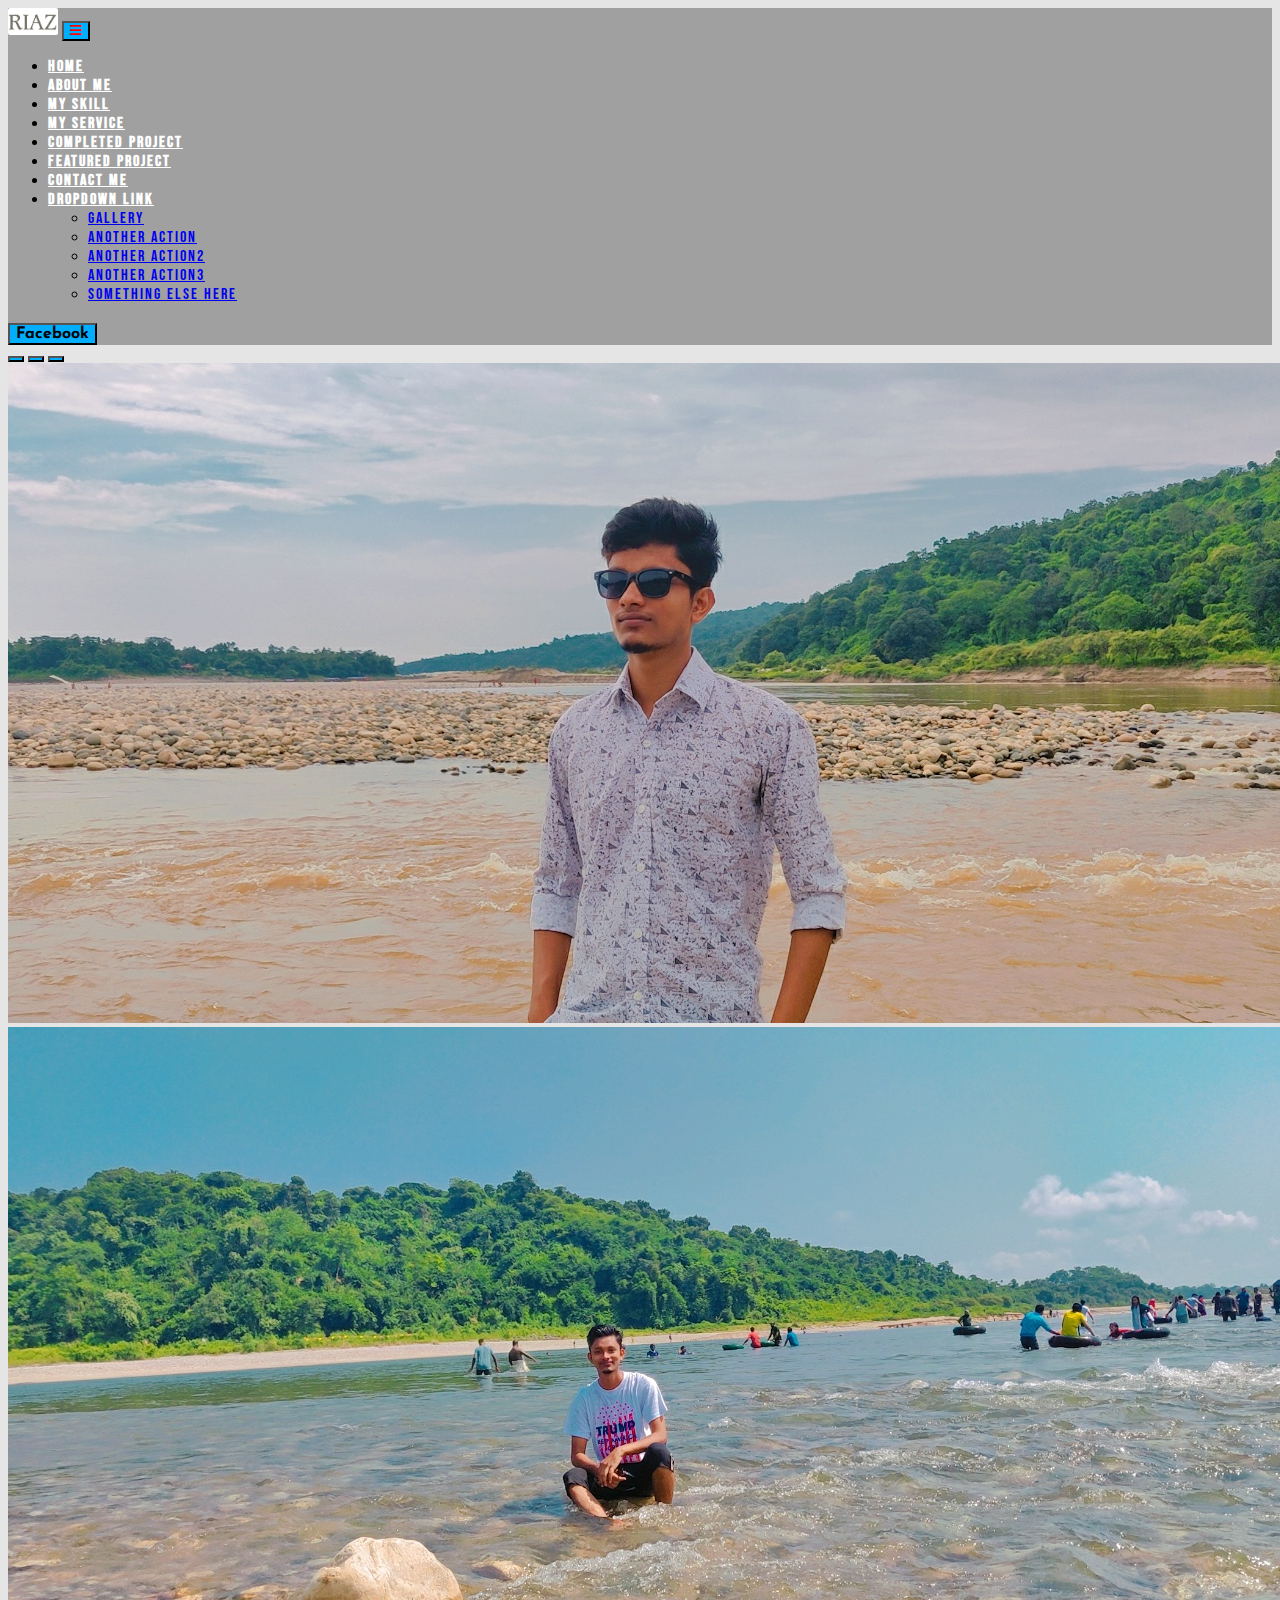
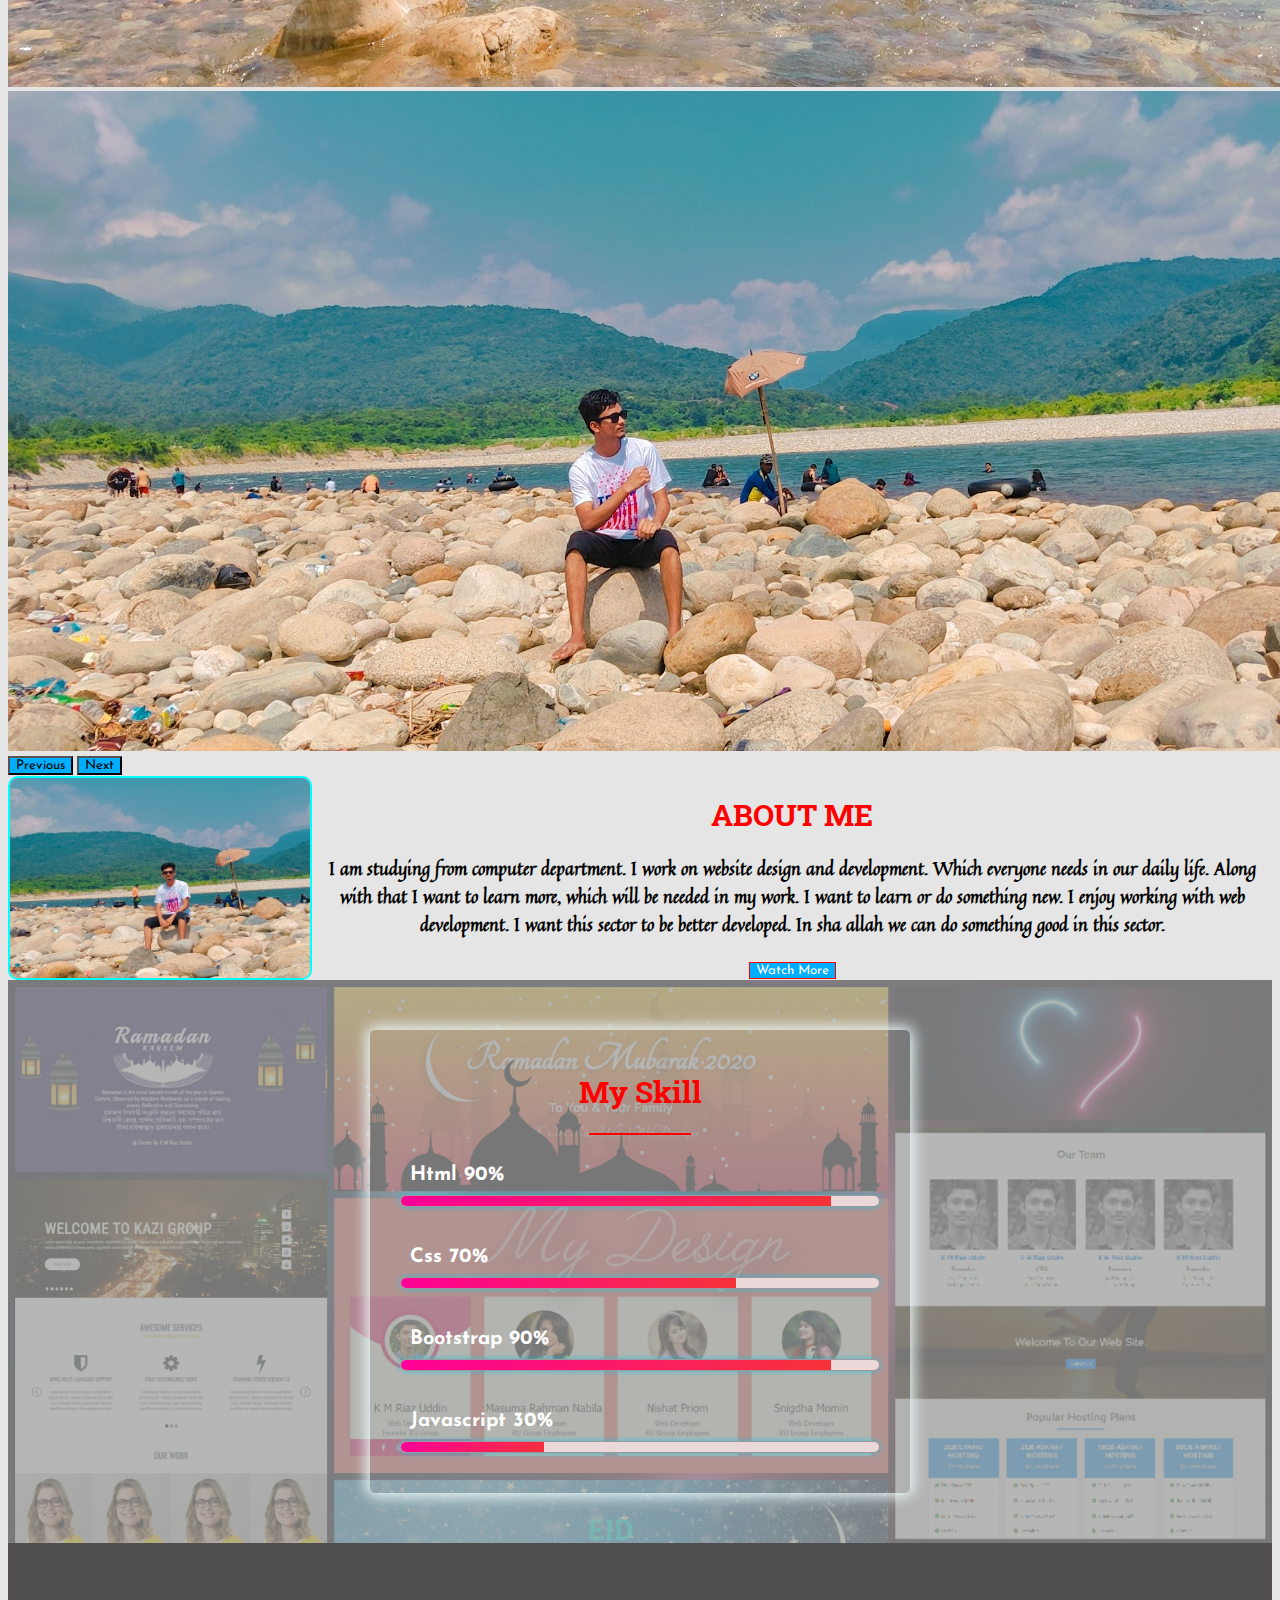
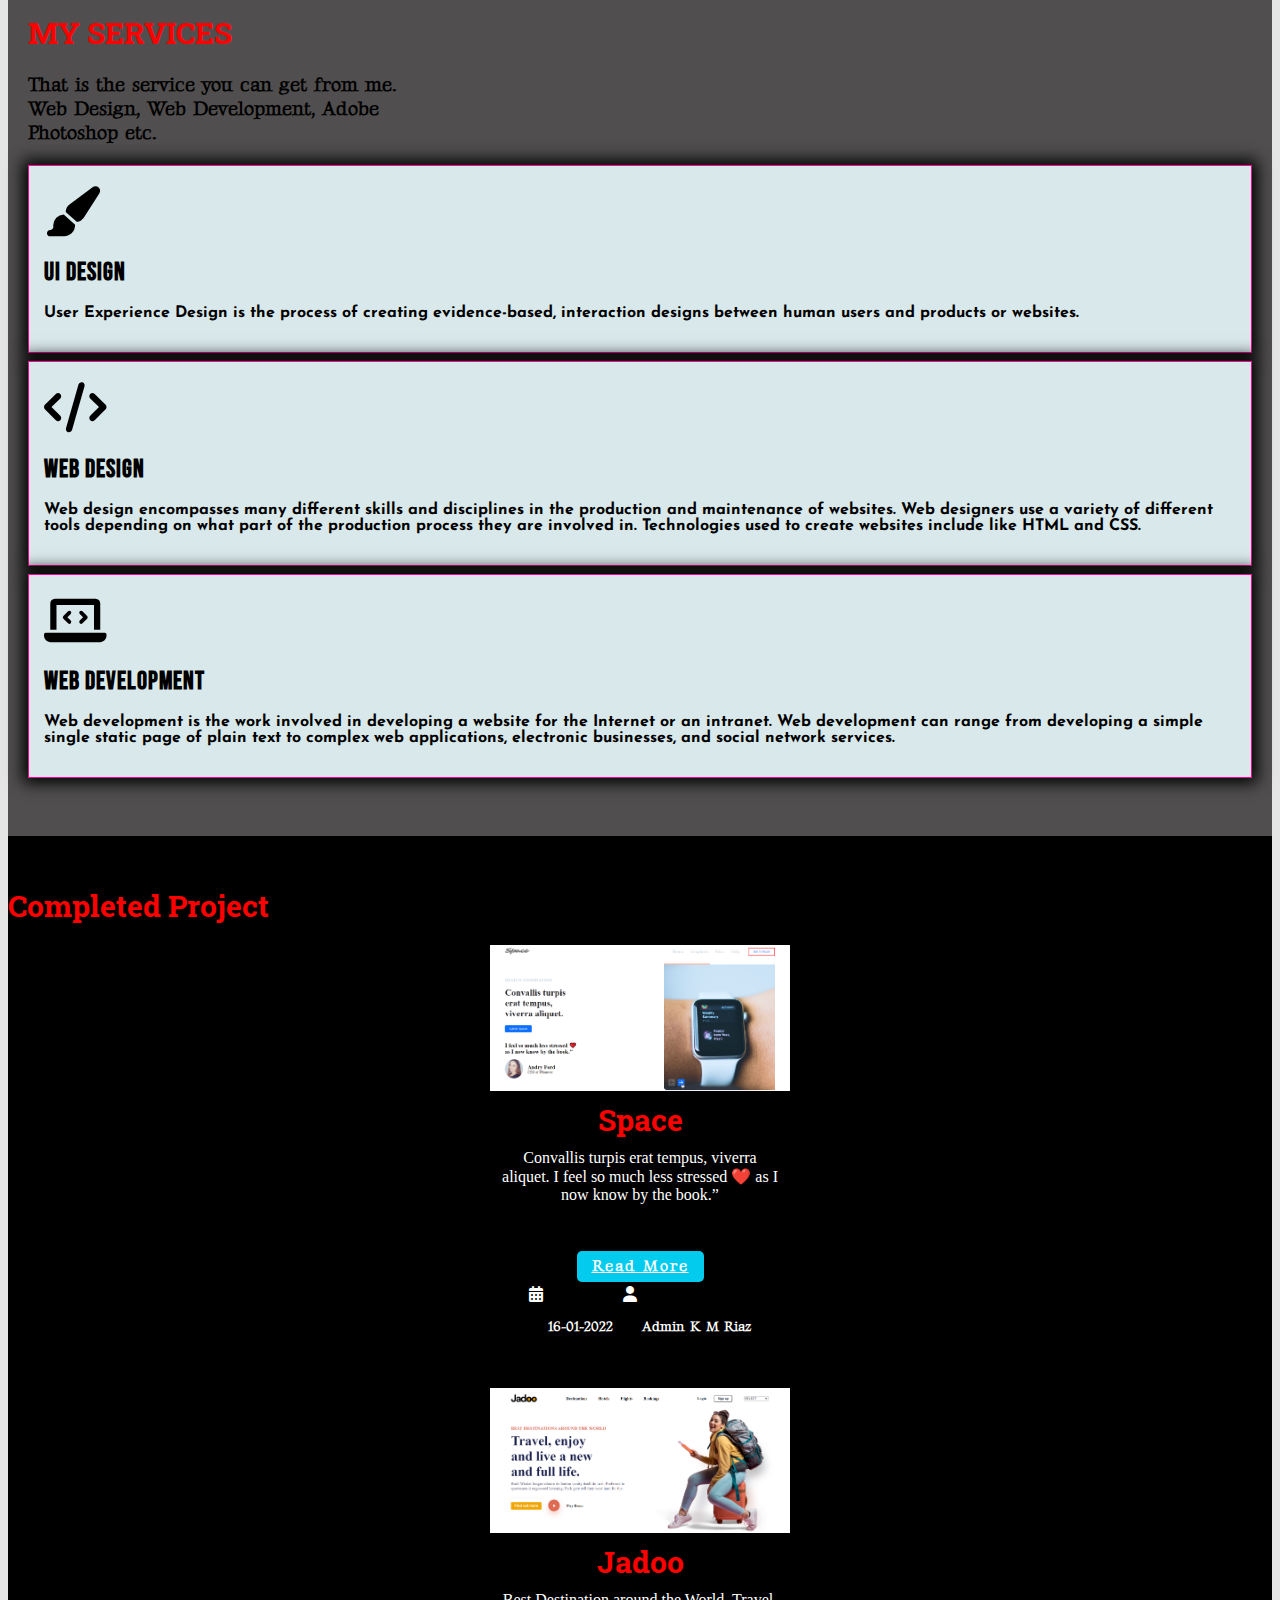
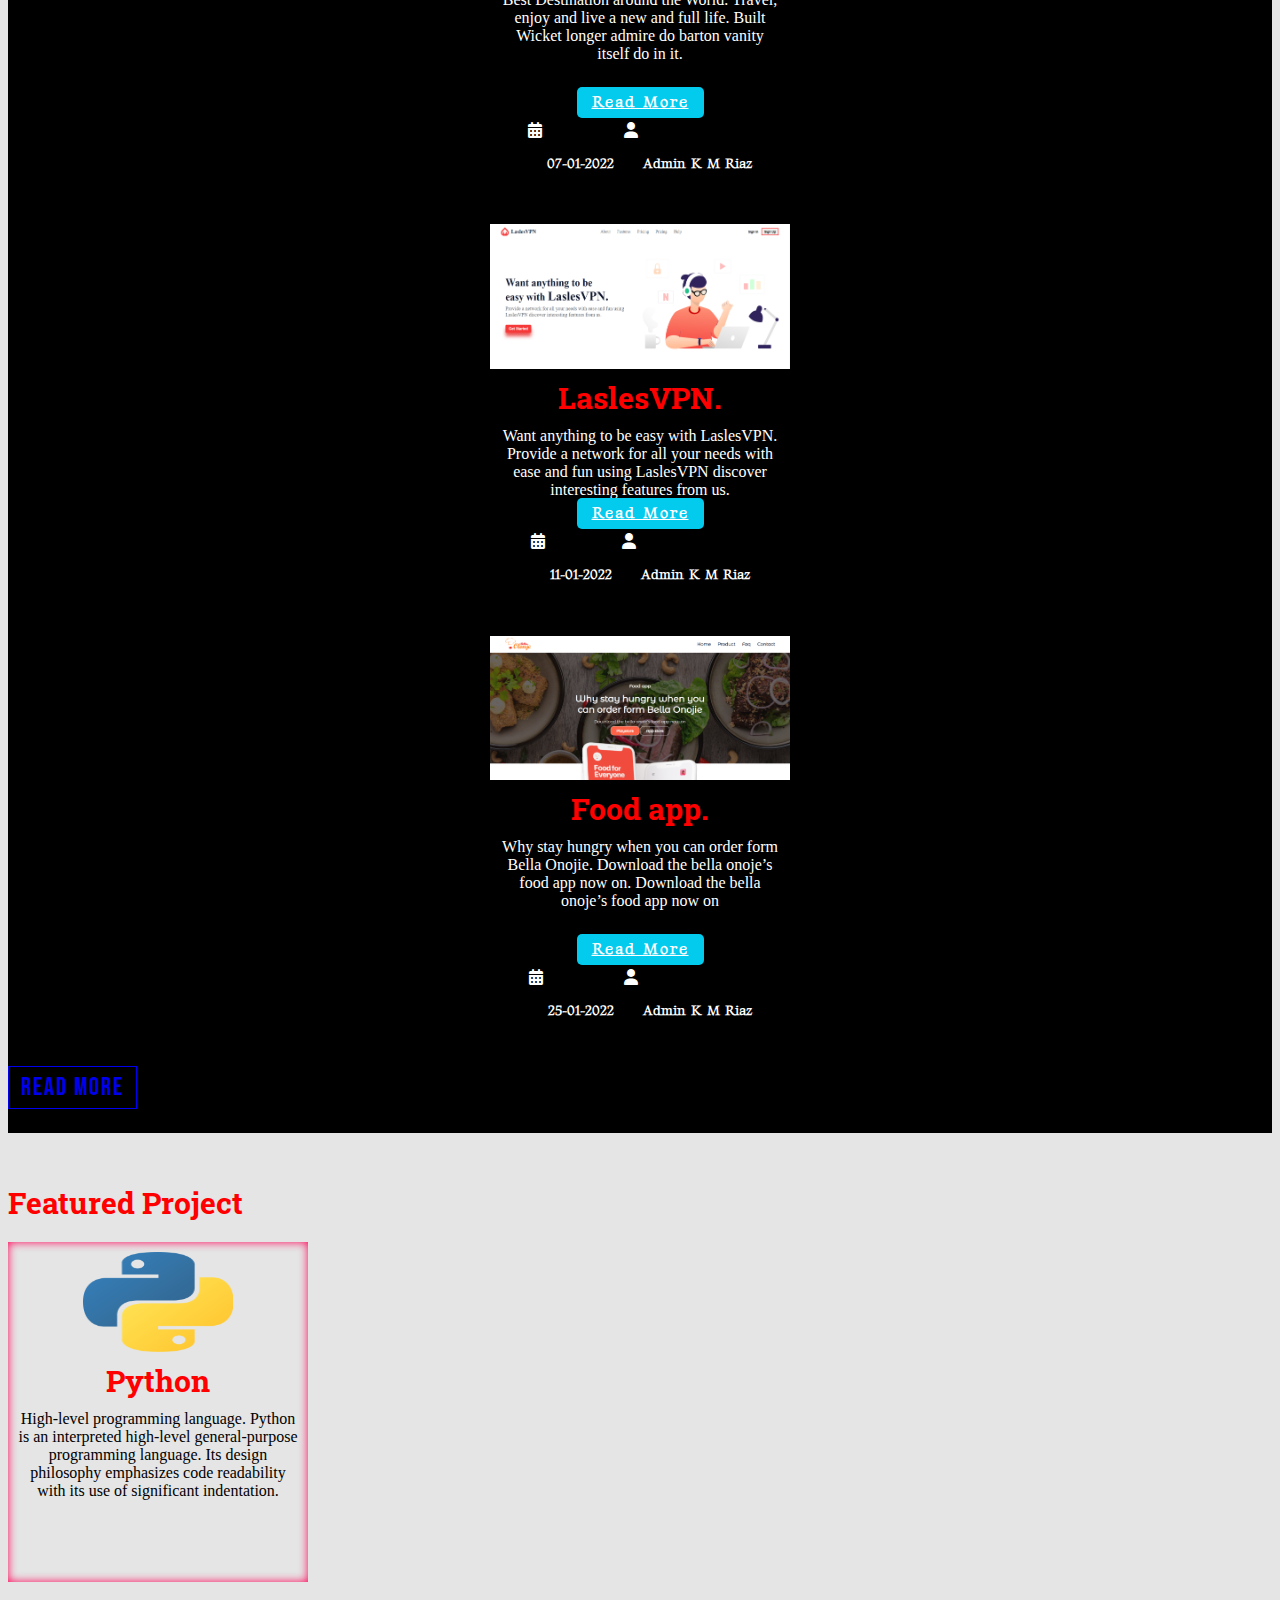
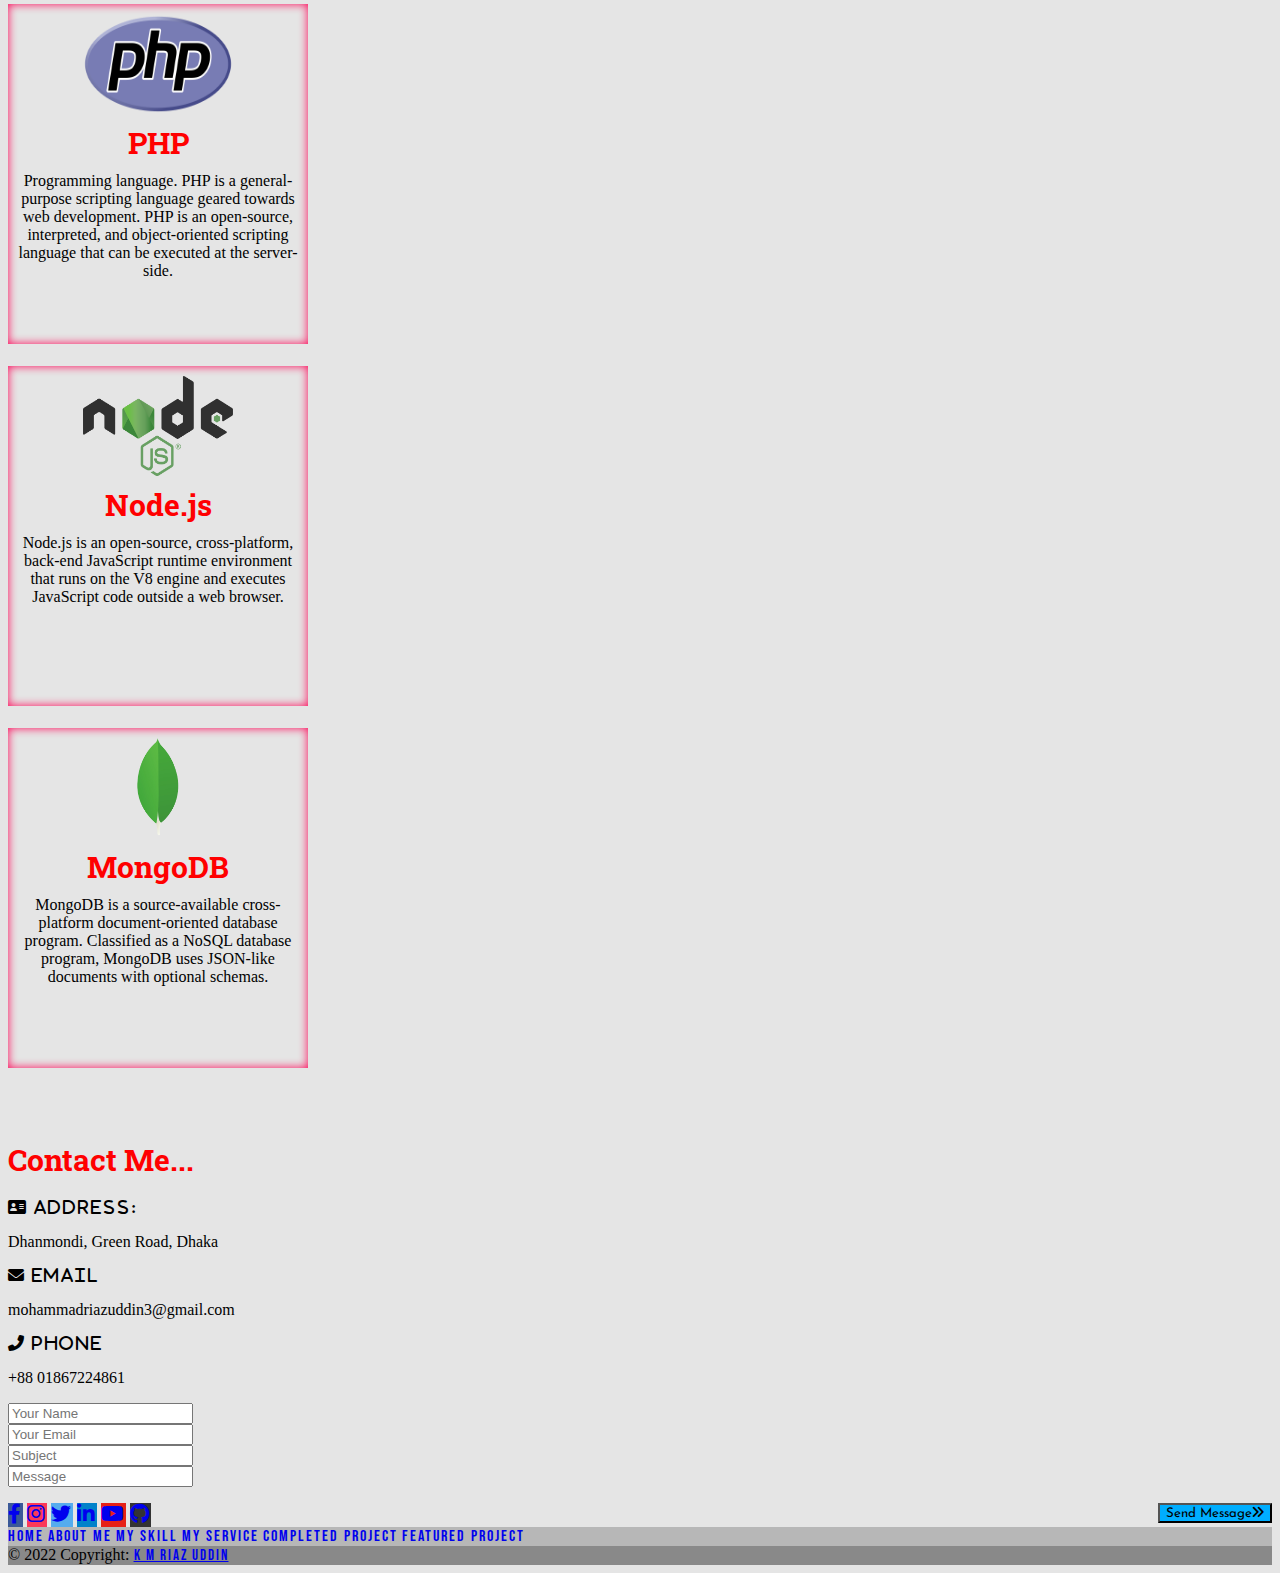
<file: Bootstrap Test/index.html>
<!DOCTYPE html>
<html lang="en">
<head>
    <meta charset="UTF-8">
    <meta http-equiv="X-UA-Compatible" content="IE=edge">
    <meta name="viewport" content="width=device-width, initial-scale=1.0">
    <link rel="shortcut icon" type="img/png" href="./image/R1.png">
    <!-- Bootstrap CSS -->
    <link href="https://cdn.jsdelivr.net/npm/bootstrap@5.1.3/dist/css/bootstrap.min.css" rel="stylesheet" integrity="sha384-1BmE4kWBq78iYhFldvKuhfTAU6auU8tT94WrHftjDbrCEXSU1oBoqyl2QvZ6jIW3" crossorigin="anonymous">
    <!-- Font-Awesome -->
    <link rel="stylesheet" href="https://cdnjs.cloudflare.com/ajax/libs/font-awesome/6.0.0/css/all.min.css">
    <!-- Google-Font -->
    <link rel="preconnect" href="https://fonts.googleapis.com">
    <link rel="preconnect" href="https://fonts.gstatic.com" crossorigin>
    <link href="https://fonts.googleapis.com/css2?family=Bebas+Neue&family=Gideon+Roman&family=Josefin+Sans&family=Quintessential&family=Roboto+Slab:wght@300&display=swap" rel="stylesheet">
    <!-- My CSS -->
    <link rel="stylesheet" href="style.css">
    <title>K M Riaz Uddin</title>
</head>
<body>
  <section class="">
    <nav class="sticky-top navbar navbar-expand-lg navbar-white bg-black">
      <div class="container-fluid">
        <a href="#"><img style="background-color: white; border-radius: 2px;" src="./image/Riaz.png" alt="logo"></a>
        <button class="navbar-toggler" type="button" data-bs-toggle="collapse" data-bs-target="#navbarNavDropdown" aria-controls="navbarNavDropdown" aria-expanded="false" aria-label="Toggle navigation">
          <span><i class="fa-solid fa-bars nav-ico"></i></span>
        </button>
        <div class="collapse navbar-collapse font-size" id="navbarNavDropdown">
          <ul class="navbar-nav m-lg-auto">
            <li class="nav-item">
              <a class="nav-link active" aria-current="page" href="#">Home</a>
            </li>
            <li class="nav-item">
              <a class="nav-link" href="#about-me">About Me</a>
            </li>
            <li class="nav-item">
              <a class="nav-link" href="#section-3">My Skill</a>
            </li>
            <li class="nav-item">
              <a class="nav-link" href="#my-services">My Service</a>
            </li>
            <li class="nav-item">
              <a class="nav-link" href="#Completed-Project">Completed Project</a>
            </li>
            <li class="nav-item">
              <a class="nav-link" href="#featured-project">Featured Project</a>
            </li>
            <li class="nav-item">
              <a class="nav-link" href="#Contact-Me">Contact Me</a>
            </li>
            <li class="nav-item dropdown">
              <a class="nav-link dropdown-toggle" href="#" id="navbarDropdownMenuLink" role="button" data-bs-toggle="dropdown" aria-expanded="false">Dropdown link</a>
              <ul class="dropdown-menu" aria-labelledby="navbarDropdownMenuLink">
                <li><a class="dropdown-item" href="./video_gallery/index.html">Gallery</a></li>
                <li><a class="dropdown-item" href="#">Another action</a></li>
                <li><a class="dropdown-item" href="#">Another action2</a></li>
                <li><a class="dropdown-item" href="#">Another action3</a></li>
                <li><a class="dropdown-item" href="#">Something else here</a></li>
              </ul>
            </li>
          </ul>
          <div>
            <a href="https://www.facebook.com/kazimohammadriazuddin"><button style="font-size: 16px; font-weight: bold;" class="btn bg-white">Facebook</button></a>
          </div>
        </div>
      </div>
    </nav>
    <section>
      <div id="carouselExampleIndicators" class="carousel slide" data-bs-ride="carousel">
        <div class="carousel-indicators">
          <button type="button" data-bs-target="#carouselExampleIndicators" data-bs-slide-to="0" class="active" aria-current="true" aria-label="Slide 1"></button>
          <button type="button" data-bs-target="#carouselExampleIndicators" data-bs-slide-to="1" aria-label="Slide 2"></button>
          <button type="button" data-bs-target="#carouselExampleIndicators" data-bs-slide-to="2" aria-label="Slide 3"></button>
        </div>
        <div class="carousel-inner">
          <div class="carousel-item active">
            <img src="./image/img-2.jpg" class="d-block w-100" alt="...">
          </div>
          <div class="carousel-item">
            <img src="./image/img-3.jpg" class="d-block w-100" alt="...">
          </div>
          <div class="carousel-item">
            <img src="./image/img-4.jpg" class="d-block w-100" alt="...">
          </div>
        </div>
        <button class="carousel-control-prev" type="button" data-bs-target="#carouselExampleIndicators" data-bs-slide="prev">
          <span class="carousel-control-prev-icon" aria-hidden="true"></span>
          <span class="visually-hidden">Previous</span>
        </button>
        <button class="carousel-control-next" type="button" data-bs-target="#carouselExampleIndicators" data-bs-slide="next">
          <span class="carousel-control-next-icon" aria-hidden="true"></span>
          <span class="visually-hidden">Next</span>
        </button>
      </div>
    </section>
    <!-- ..........ABOUT ME.......... -->
    <section>
      <div id="about-me" class="container row d-flex justify-content-center p-3 about-me">
        <div class="col-md-6 col-sm-12 about-img">
          <img class="" src="./image/img-5.jpg" alt="">
        </div>
        <div class="col-md-6 col-sm-12 text-center about-text">
          <h1 class="mt-2">ABOUT ME</h1>
          <p>I am studying from computer department. I work on website design and development. Which everyone needs in our daily life. Along with that I want to learn more, which will be needed in my work. I want to learn or do something new. I enjoy working with web development. I want this sector to be better developed. In sha allah we can do something good in this sector.</p>
          <a href="./about_me/about_me.html"><button class="btn first-btn">Watch More</button></a>
        </div>
      </div>
    </section>
    <!-- ..........My Skill.......... -->
    <section id="section-3" class="row section-3">
      <div class="col-md-12 col-sm-4 Skill">
        <h1>My Skill</h1><hr>
        <li><h3>Html 90%</h3>
          <span class="bar"><span class="html"></span></span>
        </li>
        <li><h3>Css 70%</h3>
          <span class="bar"><span class="css"></span></span>
        </li>
        <li><h3>Bootstrap 90%</h3>
          <span class="bar"><span class="bootstrap"></span></span>
        </li>
        <li><h3>Javascript 30%</h3>
          <span class="bar"><span class="javascript"></span></span>
         </li>
      </div>
    </section>
    <!-- ..........MY SERVICES.......... -->
    <section id="my-services" class=" text-center">
      <div class="row text-center my-services-titel">
        <h1>MY SERVICES</h1>
        <p class="text-center m-auto mb-3" style="width: 400px; font-size: 20px;">That is the service you can get from me. Web Design, Web Development, Adobe Photoshop etc.</p>
      </div>
      <div class="row d-flex justify-content-evenly m-auto">
        <div class="col-lg-3 my-services-text">
          <i class="fas fa-paint-brush"></i>
          <h1>UI Design</h1>
          <p>User Experience Design is the process of creating evidence-based, interaction designs between human users and products or websites.</p>
        </div>
        <div class="col-lg-3 my-services-text">
          <i class="fas fa-code"></i>
          <h1>Web Design</h1>
          <p>Web design encompasses many different skills and disciplines in the production and maintenance of websites. Web designers use a variety of different tools depending on what part of the production process they are involved in. Technologies used to create websites include like HTML and CSS.</p>
        </div>
        <div class="col-lg-3 my-services-text">
          <i class="fas fa-laptop-code"></i>
          <h1>Web Development</h1>
          <p>Web development is the work involved in developing a website for the Internet or an intranet. Web development can range from developing a simple single static page of plain text to complex web applications, electronic businesses, and social network services.</p>
        </div>
      </div>
    </section>
    <!-- ..........Completed Project.......... -->
    <section id="Completed-Project" style="padding: 30px 0px; background-color: black;">
      <div class="row text-center">
        <h1>Completed Project</h1>
      </div>
      <div class="row"">
        <div class="col-lg-3 col-md-6 project-style">
          <img style="width: 300px;" src="./image/space.PNG" alt="">
          <h1>Space</h1>
          <p style="width: 280px; margin-bottom: 48px;" class="">Convallis turpis erat tempus, viverra aliquet. I feel so much less stressed ❤️ as I now know by the book.” </p>
          <a href="https://space-responsive.netlify.app/">Read More</a>
          <div class="project-style-icon">
            <i class="fas fa-calendar-alt"></i>
            <h6>16-01-2022</h6><b></b>
            <i class="fas fa-user"></i>
            <h6>Admin K M Riaz</h6>
          </div>
        </div>
        <div class="col-lg-3 col-md-6 project-style">
          <img style="width: 300px;" src="./image/Jadoo.PNG" alt="">
          <h1>Jadoo</h1>
          <p style="width: 280px; margin-bottom: 25px;" class="">Best Destination around the World. Travel, enjoy and live a new and full life. Built Wicket longer admire do barton vanity itself do in it.</p>
          <a href="https://travel-site-riaz.netlify.app/">Read More</a>
          <div class="project-style-icon">
            <i class="fas fa-calendar-alt"></i>
            <h6>07-01-2022</h6><b></b>
            <i class="fas fa-user"></i>
            <h6>Admin K M Riaz</h6>
          </div>
        </div>
        <div class="col-lg-3 col-md-6 project-style">
          <img style="width: 300px; height: 145px;" src="./image/Vpn.PNG" alt="">
          <h1>LaslesVPN.</h1>
          <p style="width: 280px;" class="">Want anything to be easy with LaslesVPN. Provide a network for all your needs with ease and fun using LaslesVPN discover interesting features from us.</p>
          <a href="https://laslesvpnsite.netlify.app/">Read More</a>
          <div class="project-style-icon">
            <i class="fas fa-calendar-alt"></i>
            <h6>11-01-2022</h6><b></b>
            <i class="fas fa-user"></i>
            <h6>Admin K M Riaz</h6>
          </div>
        </div>
        <div class="col-lg-3 col-md-6 project-style">
          <img style="width: 300px;" src="./image/Food App.PNG" alt="">
          <h1>Food app.</h1>
          <p style="width: 280px; margin-bottom: 25px;" class="">Why stay hungry when you can order form Bella Onojie. Download the bella onoje’s food app now on. Download the bella onoje’s food app now on</p>
          <a href="https://foodappsite.netlify.app/">Read More</a>
          <div class="project-style-icon">
            <i class="fas fa-calendar-alt"></i>
            <h6>25-01-2022</h6><b></b>
            <i class="fas fa-user"></i>
            <h6>Admin K M Riaz</h6>
          </div>
        </div>
        <div class="text-center pt-3 read-more-text">
          <a href="./Read More/index.html">Read More</a>
        </div>
      </div>
    </section>
    <!-- ..........Featured Project.......... -->
    <section id="featured-project">
      <div class="row text-center p-3">
        <h1>Featured Project</h1>
      </div>
      <div class="row justify-content-between">
        <div style="width: 300px; height: 340px;" class="col-lg-3 col-md-6 text-center m-auto mb-3 project-style project-style-1">
          <img style="width: 150px; height: 100px; margin-top: 10px;" src="./image/Python-logo.png" alt="">
          <h1>Python</h1>
          <p style="width: 280px; margin-bottom: 25px; color: black;" class="">High-level programming language. Python is an interpreted high-level general-purpose programming language. Its design philosophy emphasizes code readability with its use of significant indentation.</p>
        </div>
        <div style="width: 300px; height: 340px;" class="col-lg-3 col-md-6 text-center m-auto mb-3 project-style project-style-1">
          <img style="width: 150px; height: 100px; margin-top: 10px;" src="./image/PHP-logo.png" alt="">
          <h1>PHP</h1>
          <p style="width: 280px; margin-bottom: 25px; color: black;" class="">Programming language. PHP is a general-purpose scripting language geared towards web development. PHP is an open-source, interpreted, and object-oriented scripting language that can be executed at the server-side.</p>
        </div>
        <div style="width: 300px; height: 340px;" class="col-lg-3 col-md-6 text-center m-auto mb-3 project-style project-style-1">
          <img style="width: 150px; height: 100px; margin-top: 10px;" src="./image/Node.js.png" alt="">
          <h1>Node.js</h1>
          <p style="width: 280px; margin-bottom: 25px; color: black;" class="">Node.js is an open-source, cross-platform, back-end JavaScript runtime environment that runs on the V8 engine and executes JavaScript code outside a web browser.</p>
        </div>
        <div style="width: 300px; height: 340px;" class="col-lg-3 col-md-6 text-center m-auto mb-3 project-style project-style-1">
          <img style="width: 150px; height: 100px; margin-top: 10px;" src="./image/MongoDB.png" alt="">
          <h1>MongoDB</h1>
          <p style="width: 280px; margin-bottom: 25px; color: black;" class="">MongoDB is a source-available cross-platform document-oriented database program. Classified as a NoSQL database program, MongoDB uses JSON-like documents with optional schemas.</p>
        </div>
      </div>
    </section>
    <!-- ..........About Me.......... -->
    <section id="Contact-Me" class="p-5">
      <form action="sent-mail.php" method="post">
        <div class="row text-center p-3">
          <h1>Contact Me...</h1>
        </div>
        <div class="row address-me">
          <div class="col-md-4">
            <i style="letter-spacing: 2px; margin: auto;" class="fas fa-address-card "> Address:</i>
            <p>Dhanmondi, Green Road, Dhaka</p>
          </div>
          <div class="col-md-4">
            <i style="letter-spacing: 2px; margin: auto;" class="fas fa-envelope"> Email</i>
            <p>mohammadriazuddin3@gmail.com</p>
          </div>
          <div class="col-md-4">
            <i style="letter-spacing: 2px; margin: auto;" class="fas fa-phone-alt"> Phone</i>
            <p>+88 01867224861</p>
          </div>
        </div>
        <div class="row ">
          <div class="col-md-6 mb-2">
            <div class="form-group">
              <input type="text" class="form-control" placeholder="Your Name" name="name" required>
            </div>
          </div>
          <div class="col-md-6 mb-2">
            <div class="form-group">
              <input type="email" class="form-control" placeholder="Your Email" name="email" required>
            </div>
          </div>
        </div>
        <div class="form-group mb-2">
          <input type="text" class="form-control" placeholder="Subject" name="subject" required>
        </div>
        <div class="form-group mb-2">
          <input type="text" class="form-control" placeholder="Message" name="message" required>
        </div>
        <div>
          <p><button type="submit" style="float: right;" class="btn btn-info">Send Message<i class="fa fa-angle-double-right"></i></button></p>
        </div>
      </form>
    </section>
    <!-- ..........Footer.......... -->
    <section>
      <footer class="bg-light text-center text-white">
        <div class="container p-4 pb-0">
          <section class="mb-4">
            <!-- Facebook -->
            <a
              class="btn btn-primary btn-floating m-1 copy-footer-icon"
              style="background-color: #3b5998;"
              href="https://www.facebook.com/kazimohammadriazuddin"
              role="button"
              ><i class="fab fa-facebook-f"></i
            ></a>
            <!-- Instagram -->
            <a
              class="btn btn-primary btn-floating m-1 copy-footer-icon-1"
              style="background-color: #fb3958;"
              href="https://www.instagram.com/km.riazuddin"
              role="button"
              ><i class="fab fa-instagram"></i
            ></a>
            <!-- Twitter -->
            <a
              class="btn btn-primary btn-floating m-1 copy-footer-icon-2"
              style="background-color: #55acee;"
              href="https://www.twitter.com/@kmriazuddin2"
              role="button"
              ><i class="fab fa-twitter"></i
            ></a>
            <!-- Linkedin -->
            <a
              class="btn btn-primary btn-floating m-1 copy-footer-icon-3"
              style="background-color: #0082ca;"
              href="https://www.linkedin.com/in/km-riaz-uddin"
              role="button"
              ><i class="fab fa-linkedin-in"></i
            ></a>
            <!-- Google -->
            <a
              class="btn btn-primary btn-floating m-1 copy-footer-icon-4"
              style="background-color: #E62117;"
              href="https://www.youtube.com/channel/UCzLRDmQhRKPgkT4F2_09_Yg"
              role="button"
              ><i class="fab fa-youtube"></i
            ></a>
            <!-- Github -->
            <a
              class="btn btn-primary btn-floating m-1 copy-footer-icon-5"
              style="background-color: #333333;"
              href="https://github.com/kmriazuddin"
              role="button"
              ><i class="fab fa-github"></i
            ></a>
          </section>
        </div>
        <!-- Copyright -->
        <div class="text-center p-3 a-text" style="background-color: rgba(0, 0, 0, 0.2);">
          <a class="p-1" href="#">Home</a>
          <a class="p-1" href="#about-me">About Me</a>
          <a class="p-1" href="#section-3">My Skill</a>
          <a class="p-1" href="#my-services">My Service</a>
          <a class="p-1" href="#Completed-Project">Completed Project</a>
          <a class="p-1" href="#featured-project">Featured Project</a>
        </div>
        <div class="text-center p-3 a-text-2" style="background-color: rgba(0, 0, 0, 0.4);">
          © 2022 Copyright:
          <a class="text-white" href="./about_me/about_me.html">K M Riaz Uddin</a>
        </div>
        <!-- Copyright -->
      </footer>
    </section>
  </section>
    <!-- Bootstrap JavaScript -->
    <script src="https://cdn.jsdelivr.net/npm/bootstrap@5.1.3/dist/js/bootstrap.bundle.min.js" integrity="sha384-ka7Sk0Gln4gmtz2MlQnikT1wXgYsOg+OMhuP+IlRH9sENBO0LRn5q+8nbTov4+1p" crossorigin="anonymous"></script>
</body>
</html>
</file>
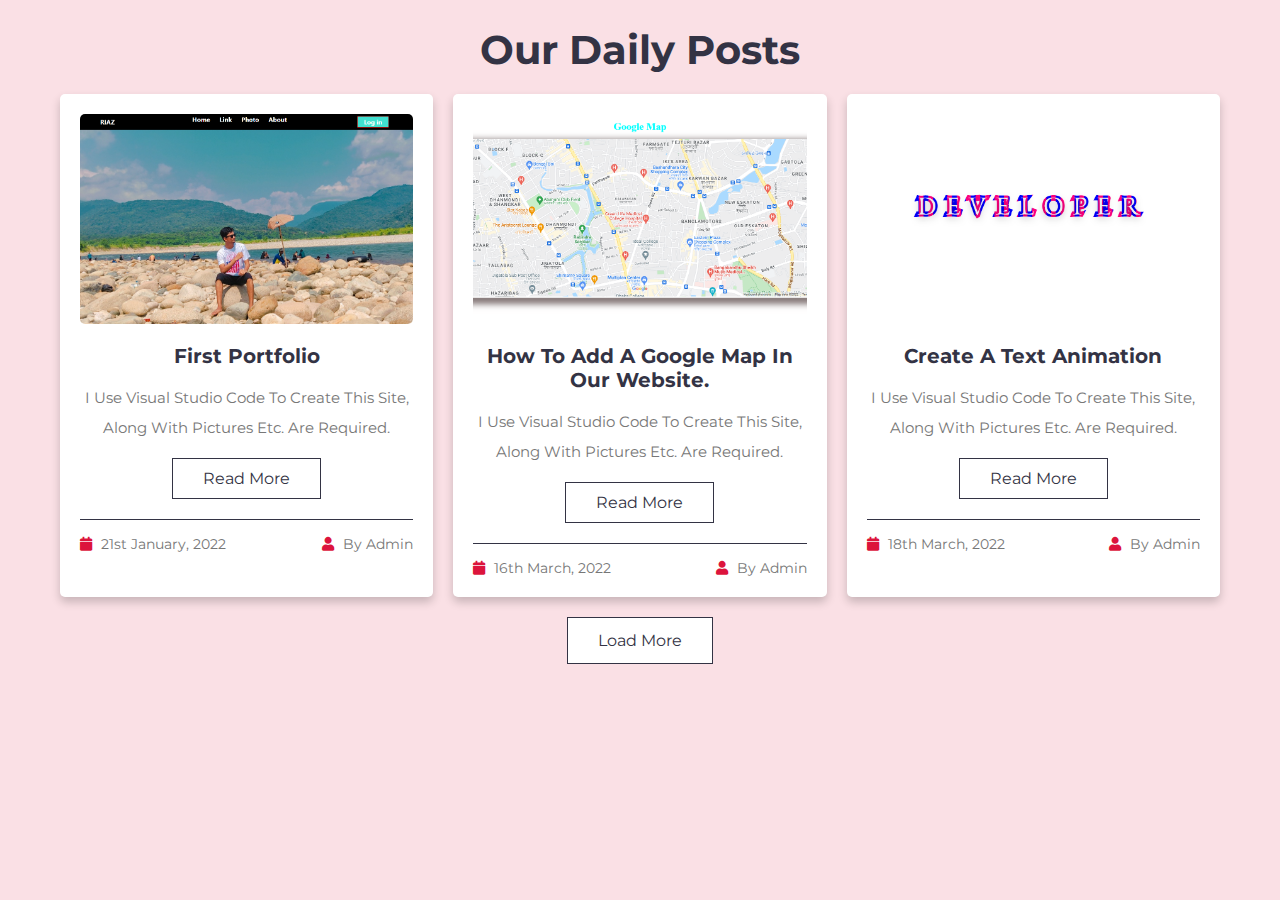
<file: Bootstrap Test/Read More/index.html>
<!DOCTYPE html>
<html lang="en">
<head>
   <meta charset="UTF-8">
   <meta http-equiv="X-UA-Compatible" content="IE=edge">
   <meta name="viewport" content="width=device-width, initial-scale=1.0">
   <!-- font awesome cdn link  -->
   <link rel="stylesheet" href="https://cdnjs.cloudflare.com/ajax/libs/font-awesome/5.15.4/css/all.min.css">
   <!-- custom css file link  -->
   <link rel="stylesheet" href="style.css">
</head>
<body>
    <div class="container">
        <h1 class="heading">Our Daily Posts</h1>
        <div class="box-container">
            <div class="box">
                <div class="image">
                    <img src="./images/Portfolio.png" alt="">
                </div>
                <div class="content">
                    <h3>First Portfolio</h3>
                    <p>I use visual studio code to create this site, along with pictures etc. are required.</p>
                    <a href="#" class="btn">read more</a>
                    <div class="icons">
                        <span> <i class="fas fa-calendar"></i> 21st January, 2022 </span>
                        <span> <i class="fas fa-user"></i> by admin </span>
                    </div>
                </div>
            </div>
            <div class="box">
                <div class="image">
                    <img src="./images/Map.png" alt="">
                </div>
                <div class="content">
                    <h3>How to add a google  map in our website.</h3>
                    <p>I use visual studio code to create this site, along with pictures etc. are required.</p>
                    <a href="#" class="btn">read more</a>
                    <div class="icons">
                        <span> <i class="fas fa-calendar"></i> 16th March, 2022 </span>
                        <span> <i class="fas fa-user"></i> by admin </span>
                    </div>
                </div>
            </div>
            <div class="box">
                <div class="image">
                    <img src="./images/Text Animation.png" alt="">
                </div>
                <div class="content">
                    <h3>Create a text animation</h3>
                    <p>I use visual studio code to create this site, along with pictures etc. are required.</p>
                    <a href="#" class="btn">read more</a>
                    <div class="icons">
                        <span> <i class="fas fa-calendar"></i> 18th March, 2022 </span>
                        <span> <i class="fas fa-user"></i> by admin </span>
                    </div>
                </div>
            </div>
            <div class="box">
                <div class="image">
                    <img src="./images/Download Btn.png" alt="">
                </div>
                <div class="content">
                    <h3>Create a download button</h3>
                    <p>I use visual studio code to create this site, along with pictures etc. are required.</p>
                    <a href="#" class="btn">read more</a>
                    <div class="icons">
                        <span> <i class="fas fa-calendar"></i> 19th march, 2022 </span>
                        <span> <i class="fas fa-user"></i> by admin </span>
                    </div>
                </div>
            </div>
            <div class="box">
                <div class="image">
                    <img src="images/img-5.jpg" alt="">
                </div>
                <div class="content">
                    <h3>blog title goes here</h3>
                    <p>Lorem ipsum dolor sit amet consectetur, adipisicing elit. Quod, adipisci!</p>
                    <a href="#" class="btn">read more</a>
                    <div class="icons">
                        <span> <i class="fas fa-calendar"></i> 21st may, 2022 </span>
                        <span> <i class="fas fa-user"></i> by admin </span>
                    </div>
                </div>
            </div>
            <div class="box">
                <div class="image">
                    <img src="images/img-6.jpg" alt="">
                </div>
                <div class="content">
                    <h3>blog title goes here</h3>
                    <p>Lorem ipsum dolor sit amet consectetur, adipisicing elit. Quod, adipisci!</p>
                    <a href="#" class="btn">read more</a>
                    <div class="icons">
                        <span> <i class="fas fa-calendar"></i> 21st may, 2022 </span>
                        <span> <i class="fas fa-user"></i> by admin </span>
                    </div>
                </div>
            </div>
            <div class="box">
                <div class="image">
                    <img src="images/img-7.jpg" alt="">
                </div>
                <div class="content">
                    <h3>blog title goes here</h3>
                    <p>Lorem ipsum dolor sit amet consectetur, adipisicing elit. Quod, adipisci!</p>
                    <a href="#" class="btn">read more</a>
                    <div class="icons">
                        <span> <i class="fas fa-calendar"></i> 21st may, 2022 </span>
                        <span> <i class="fas fa-user"></i> by admin </span>
                    </div>
                </div>
            </div>
            <div class="box">
                <div class="image">
                    <img src="images/img-8.jpg" alt="">
                </div>
                <div class="content">
                    <h3>blog title goes here</h3>
                    <p>Lorem ipsum dolor sit amet consectetur, adipisicing elit. Quod, adipisci!</p>
                    <a href="#" class="btn">read more</a>
                    <div class="icons">
                        <span> <i class="fas fa-calendar"></i> 21st may, 2022 </span>
                        <span> <i class="fas fa-user"></i> by admin </span>
                    </div>
                </div>
            </div>
            <div class="box">
                <div class="image">
                    <img src="images/img-9.jpg" alt="">
                </div>
                <div class="content">
                    <h3>blog title goes here</h3>
                    <p>Lorem ipsum dolor sit amet consectetur, adipisicing elit. Quod, adipisci!</p>
                    <a href="#" class="btn">read more</a>
                    <div class="icons">
                        <span> <i class="fas fa-calendar"></i> 21st may, 2022 </span>
                        <span> <i class="fas fa-user"></i> by admin </span>
                    </div>
                </div>
            </div>
        </div>
        <div id="load-more"> load more </div>
    </div>
    <script>
    let loadMoreBtn = document.querySelector('#load-more');
    let currentItem = 3;
    loadMoreBtn.onclick = () =>{
        let boxes = [...document.querySelectorAll('.container .box-container .box')];
        for (var i = currentItem; i < currentItem + 3; i++){
            boxes[i].style.display = 'inline-block';
        }
        currentItem += 3;
        if(currentItem >= boxes.length){
            loadMoreBtn.style.display = 'none';
        }
    }
    </script>
</body>
</html>
</file>
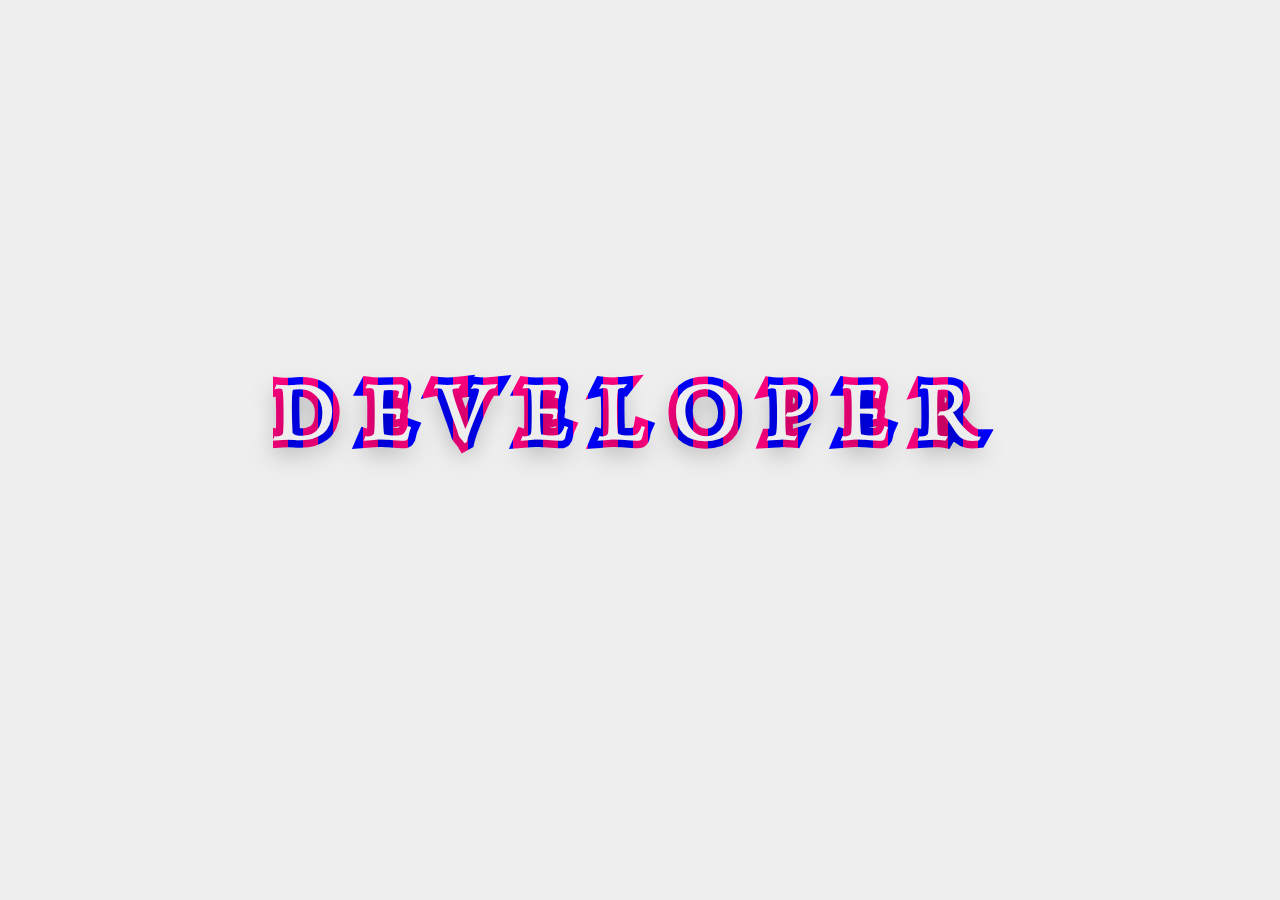
<file: Bootstrap Test/Text Animation/index.html>
<!DOCTYPE html>
<html lang="en">
<head>
    <meta charset="UTF-8">
    <meta http-equiv="X-UA-Compatible" content="IE=edge">
    <meta name="viewport" content="width=device-width, initial-scale=1.0">
    <link rel="stylesheet" href="style.css">
    <link href="https://cdn.jsdelivr.net/npm/bootstrap@5.1.3/dist/css/bootstrap.min.css" rel="stylesheet" integrity="sha384-1BmE4kWBq78iYhFldvKuhfTAU6auU8tT94WrHftjDbrCEXSU1oBoqyl2QvZ6jIW3" crossorigin="anonymous">
    <link rel="preconnect" href="https://fonts.googleapis.com">
    <link rel="preconnect" href="https://fonts.gstatic.com" crossorigin>
    <link href="https://fonts.googleapis.com/css2?family=Bebas+Neue&family=Cookie&family=Gideon+Roman&family=Josefin+Sans:wght@100&family=Lobster&family=Merienda&family=Pacifico&family=Quintessential&family=Roboto+Slab:wght@300&family=Sacramento&family=Satisfy&display=swap" rel="stylesheet">
    <title>Text Animation</title>
</head>
<body>
    <div class="container">
        <div class="row">
            <div class=" text-center text">
                <h1>Developer</h1>
            </div>
        </div>
    </div>
</body>
</html>
</file>
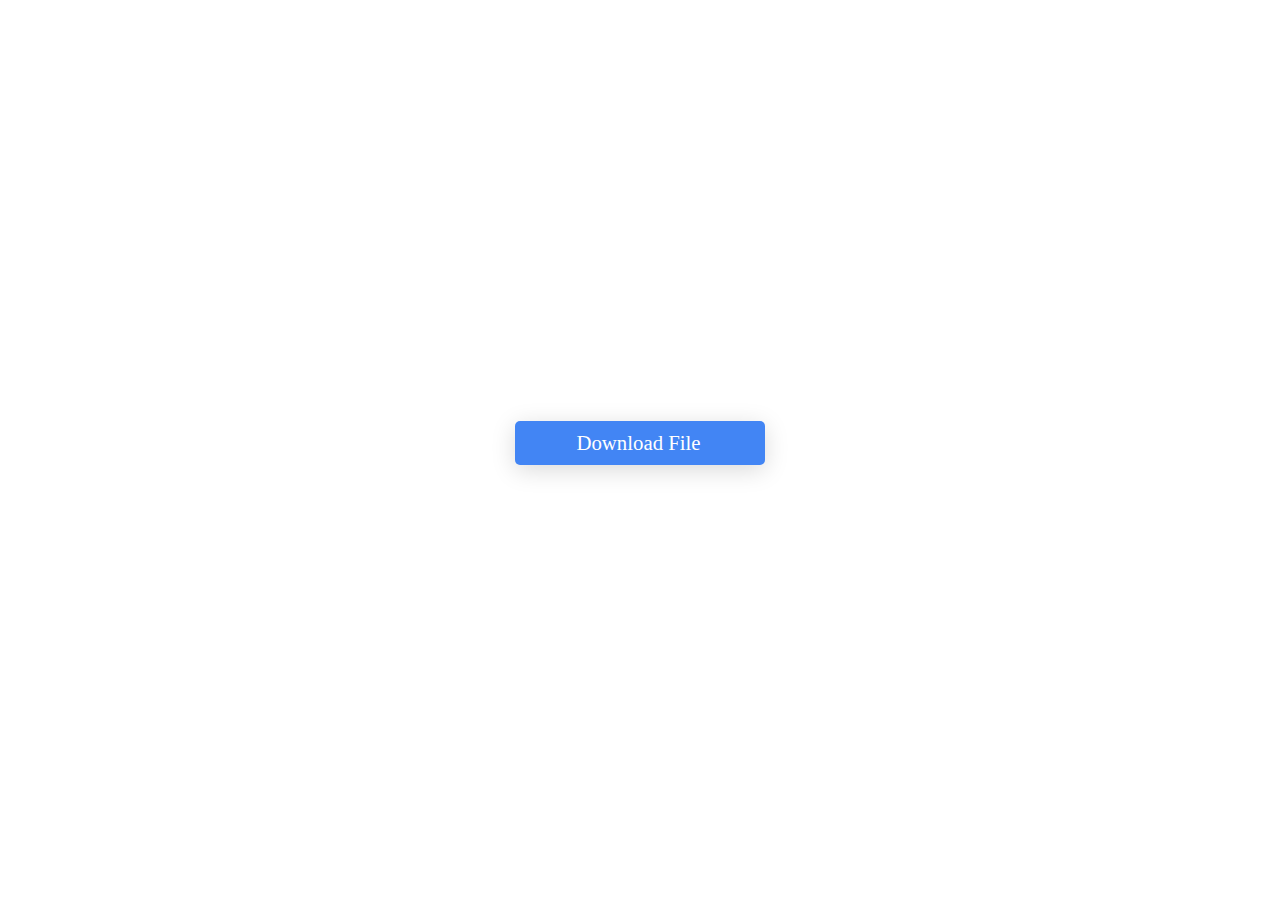
<file: Bootstrap Test/about_me/Download/index.html>
<!DOCTYPE html>
<html lang="en">
<head>
    <meta charset="UTF-8">
    <meta http-equiv="X-UA-Compatible" content="IE=edge">
    <meta name="viewport" content="width=device-width, initial-scale=1.0">
    <link rel="stylesheet" href="https://cdnjs.cloudflare.com/ajax/libs/font-awesome/6.1.0/css/all.min.css" integrity="sha512-10/jx2EXwxxWqCLX/hHth/vu2KY3jCF70dCQB8TSgNjbCVAC/8vai53GfMDrO2Emgwccf2pJqxct9ehpzG+MTw==" crossorigin="anonymous" referrerpolicy="no-referrer" />
    <link rel="stylesheet" href="style.css">
    <title>Download File</title>
</head>
<body>
    <div class="download-container">
        <a href="#" class="download-btn">Download File <i class="fas fa-download"></i> </a>
        <div class="countdown"></div>
        <div class="pleasewait">Please Wait...</div>
        <div class="manualdownload-text">If The Download Didn't Start Automaticlly. <a href="#" class="manualdownload-link">Click Here...</a></div>
    </div>
    <script>
        const downloadBtn = document.querySelector(".download-btn");
        const countdown = document.querySelector(".countdown");
        const pleasewait = document.querySelector(".pleasewait");
        const manualdownloadtext = document.querySelector(".manualdownload-text");
        const manualdownloadlink = document.querySelector(".manualdownload-link");
        var timeLeft = 10;
        downloadBtn.addEventListener("click", () =>{
            downloadBtn.style.display ="none";
            countdown.innerHTML ="Download Will Begin Automaticlly in <span>"+ timeLeft +"</span> Second";
            var downloadTimer = setInterval(function timecount(){
                timeLeft -= 1;
                countdown.innerHTML ="Download Will Begin Automaticlly in <span>"+ timeLeft +"</span> Second";
                if(timeLeft <= 0){
                    clearInterval(downloadTimer);
                    pleasewait.style.display ="block";
                    let download_href ="image.zip";
                    window.location.href = download_href;
                    manualdownloadlink.href = download_href;
                    setTimeout(() => {
                        pleasewait.style.display ="none";
                        manualdownloadtext.style.display ="block";
                    }, 4000);
                };
            },1000);
        });
    </script>
</body>
</html>
</file>
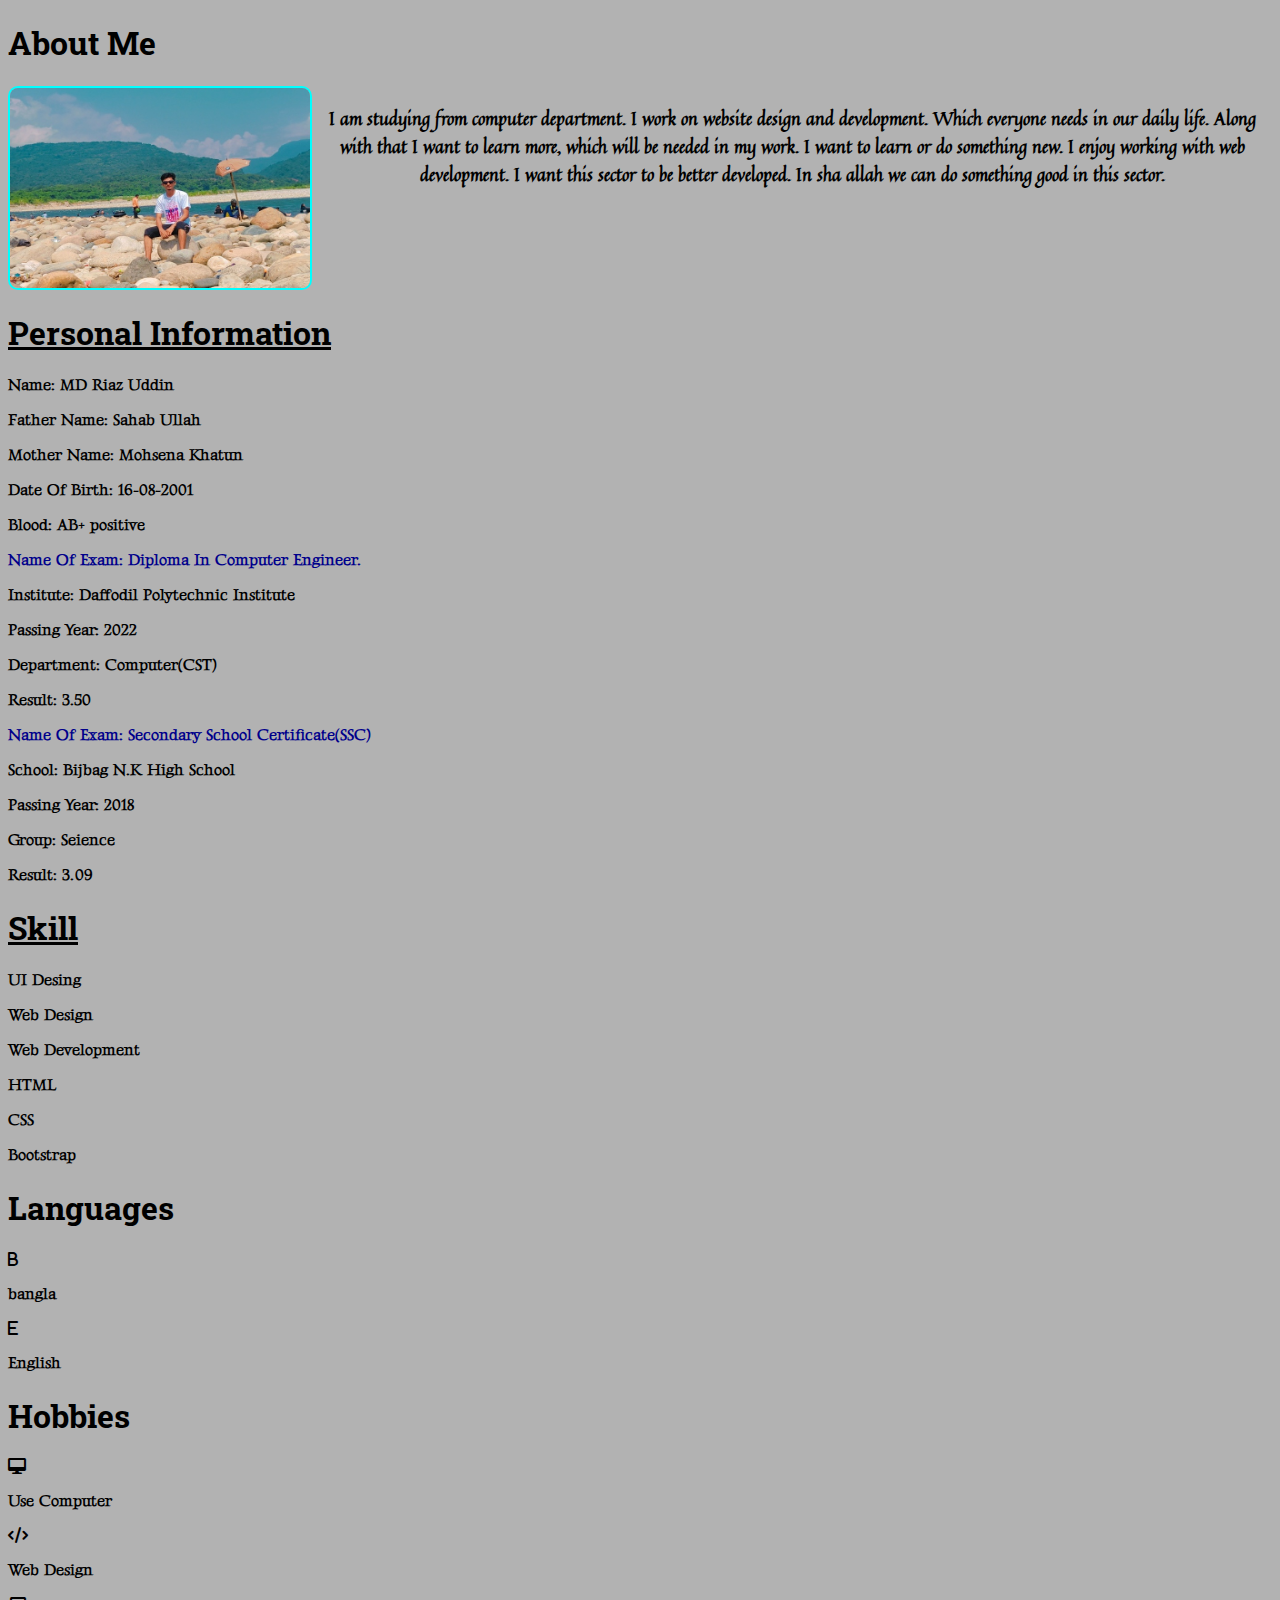
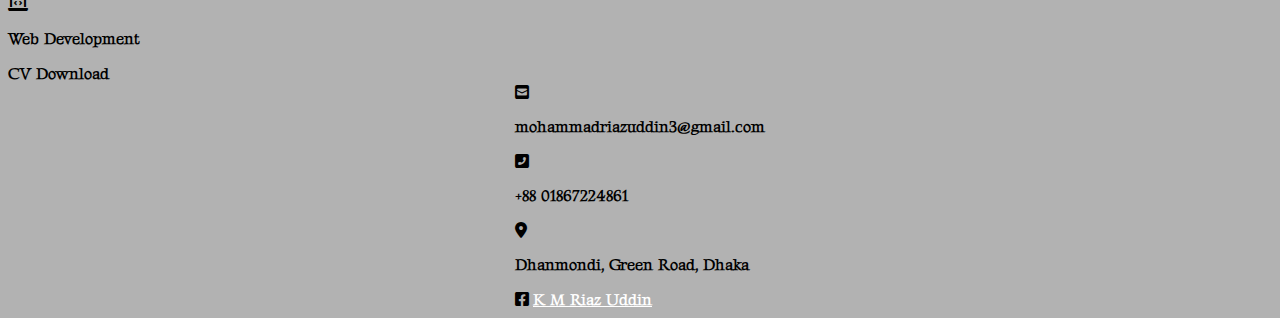
<file: Bootstrap Test/about_me/about_me.html>
<!DOCTYPE html>
<html lang="en">
<head>
    <meta charset="UTF-8">
    <meta http-equiv="X-UA-Compatible" content="IE=edge">
    <meta name="viewport" content="width=device-width, initial-scale=1.0">
    <link rel="shortcut icon" type="img/png" href="./image/R1.png">
    <!-- Bootstrap CSS -->
    <link href="https://cdn.jsdelivr.net/npm/bootstrap@5.1.3/dist/css/bootstrap.min.css" rel="stylesheet" integrity="sha384-1BmE4kWBq78iYhFldvKuhfTAU6auU8tT94WrHftjDbrCEXSU1oBoqyl2QvZ6jIW3" crossorigin="anonymous">
    <!-- Font-Awesome -->
    <link rel="stylesheet" href="https://cdnjs.cloudflare.com/ajax/libs/font-awesome/6.0.0/css/all.min.css" integrity="sha512-9usAa10IRO0HhonpyAIVpjrylPvoDwiPUiKdWk5t3PyolY1cOd4DSE0Ga+ri4AuTroPR5aQvXU9xC6qOPnzFeg==" crossorigin="anonymous" referrerpolicy="no-referrer" />
    <!-- Google-Font -->
    <link rel="preconnect" href="https://fonts.googleapis.com">
    <link rel="preconnect" href="https://fonts.gstatic.com" crossorigin>
    <link href="https://fonts.googleapis.com/css2?family=Bebas+Neue&family=Gideon+Roman&family=Josefin+Sans&family=Quintessential&family=Roboto+Slab:wght@300&display=swap" rel="stylesheet">
    <!-- My CSS -->
    <link rel="stylesheet" href="about_me.css">
    <title>About Me</title>
</head>
<body>
    <div class="text-center p-3 bg-info">
        <h1 style="font-weight: bold;">About Me</h1>
    </div>
    <div id="about-me" class="container row d-flex justify-content-center p-3 about-me">
        <div class="col-md-6 col-sm-12 about-img">
          <img class="" src="./image/img-5.jpg" alt="photo">
        </div>
        <div class="col-md-6 col-sm-12 text-center mt-2 p-2 about-text">
          <p>I am studying from computer department. I work on website design and development. Which everyone needs in our daily life. Along with that I want to learn more, which will be needed in my work. I want to learn or do something new. I enjoy working with web development. I want this sector to be better developed. In sha allah we can do something good in this sector.</p>
        </div>
    </div>
    <div class="text-center p-3">
        <h1 style="font-weight: bold; text-decoration: underline;">Personal Information</h1>
    </div>
    <div class="container">
        <div class="row">
            <div class="col-md-4">
                <P>Name: MD Riaz Uddin</P>
                <P>Father Name: Sahab Ullah</P>
                <P>Mother Name: Mohsena Khatun</P>
                <P>Date Of Birth: 16-08-2001</P>
                <P>Blood: AB+ positive</P>
            </div>
            <div class="col-md-4">
                <p style="color: darkblue;">Name Of Exam: Diploma In Computer Engineer.</p>
                <p>Institute: Daffodil Polytechnic Institute</p>
                <p>Passing Year: 2022</p>
                <p>Department: Computer(CST)</p>
                <p>Result: 3.50</p>
            </div>
            <div class="col-md-4">
                <p style="color: darkblue;">Name Of Exam: Secondary School Certificate(SSC)</p>
                <p>School: Bijbag N.K High School</p>
                <p>Passing Year: 2018</p>
                <p>Group: Seience</p>
                <p>Result: 3.09</p>
            </div>
        </div>
    </div>
    <div class="text-center p-3">
        <h1 style="font-weight: bold; text-decoration: underline;">Skill</h1>
    </div>
    <div class="container-fluid">
        <div class="row justify-content-center skill">
            <div class="col-md-4 d-grid justify-content-center">
                <p>UI Desing</p>
                <p>Web Design</p>
                <p>Web Development</p>
            </div>
            <div class="col-md-4 d-grid justify-content-center">
                <p>HTML</p>
                <p>CSS</p>
                <p>Bootstrap </p>
            </div>
        </div>
    </div>
    <div class="container mt-5">
        <div class="row  Hobbies">
            <div class="col-md-6 d-grid justify-content-center">
                <h1 style="font-weight: bold;" class=" text-decoration-underline">Languages</h1>
                <div>
                    <i class="fa-solid fa-b"></i>
                    <p>bangla</p>
                </div>
                <div>
                    <i class="fa-solid fa-e"></i>
                    <p>English</p>
                </div>
            </div>
            <div class="col-md-6 d-grid justify-content-center">
                <h1 style="font-weight: bold;" class="text-decoration-underline">Hobbies</h1>
                <div>
                    <i class="fa-solid fa-desktop"></i>
                    <p>Use Computer</p>
                </div>
                <div>
                    <i class="fa-solid fa-code"></i>
                    <p>Web Design</p>
                </div>
                <div>
                    <i class="fa-solid fa-laptop-code"></i>
                    <p><span class="Languages">Web Development</span></p>
                </div>
            </div>
        </div>
    </div>
    <div>
        <div class="row text-center">
            <div class="col-12 cv-btn">
                <a href="./Download/index.html">CV Download</a>
            </div>
        </div>
    </div>
    <div class="container mt-5 bg-gradient">
        <div class="row pt-2 contact">
            <div class="col-md-6 d-grid justify-content-center contact1">
                <div class="d-flex gap-2">
                    <i class="fa-solid fa-square-envelope"></i>
                    <p>mohammadriazuddin3@gmail.com</p>
                </div>
                <div class="d-flex gap-2">
                    <i class="fa-solid fa-square-phone-flip"></i>
                    <p>+88 01867224861</p>
                </div>
                <div class="d-flex gap-2">
                    <i class="fa-solid fa-location-dot"></i>
                    <p>Dhanmondi, Green Road, Dhaka</p>
                </div>
                <div >
                    <i class="fa-brands fa-facebook-square"></i>
                    <a href="https://www.facebook.com/kazimohammadriazuddin">K M Riaz Uddin</a>
                </div>
            </div>
        </div>
    </div>
    <!-- Bootstrap JavaScript -->
    <script src="https://cdn.jsdelivr.net/npm/bootstrap@5.1.3/dist/js/bootstrap.bundle.min.js" integrity="sha384-ka7Sk0Gln4gmtz2MlQnikT1wXgYsOg+OMhuP+IlRH9sENBO0LRn5q+8nbTov4+1p" crossorigin="anonymous"></script>
</body>
</html>
</file>
<file: Bootstrap Test/style.css>
html{
    scroll-behavior: smooth;
}
body{
    background-color: rgb(0, 0, 0, .1);
}
h1{
    font-size: 30px;
    font-family: 'Roboto Slab';
    font-weight: bold;
    color: red;
}
a{
    font-size: 20px;
    font-family: 'Bebas Neue';
    letter-spacing: 2px;
}
button{
    font-family: 'Josefin Sans';
    background-color: rgb(0, 174, 255);
}
.container-fluid img{
    width: 50px;
    height: auto;
}
.navbar{
    background-color: rgb(0, 0, 0, .3);
}
.font-size ul li a{
    font-size: 16px;
}
.nav-link{
    color: white;
    font-weight: bold;
    border-radius: 5px;
    transition: .4s;
}
.nav-link:hover{
    color: aqua !important;
    transform: scale(1.1);
}
.nav-ico{
    color: red;
}


/* ..........ABOUT ME.......... */
.about-me{
    display: flex;
    justify-content: end;
    text-align: center;
    margin: auto;
}
.about-img{
    align-items: center;
    display: flex;
}
.about-img  img{
    width: 300px;
    height: 200px;
    display: flex;
    margin: auto;
    border-radius: 10px;
    border: 2px solid aqua;
   
}
.about-text h1{
    font-family: 'Roboto Slab';
    font-weight: bold;
}
.about-text p{
    font-size: 18px;
    font-weight: bold;
    font-family: 'Quintessential';
}
.first-btn{
    background-color: rgb(0, 174, 255);
    border: 1px solid red;
    color: white;
    transition: .5s;
}
.first-btn:hover{
    background-color: aquamarine;
    transform: scaleX(1.1);
}
.container{
    margin-top: 0;
}
.row{
    --bs-gutter-x: 0;
}

/* ..........My Skill.......... */
.section-3{
    padding: 50px 0px;
    background-image: url(./image/img-6.jpg);
    background-repeat: no-repeat;
    background-size: cover;
}
.Skill{
    justify-content: center;
    margin: auto;
    width: 500px;
    color: white;
    padding: 20px;
    box-shadow: 0px 0px 15px 3px azure;
    border-radius: 5px;
}
.Skill li{
    list-style: none;
    margin: 10px 0px;
    padding: 10px;
}
.Skill h1{
    text-align: center;
    font-size: 30px;
    font-family: 'Roboto Slab';
    padding: 2px 0px;
}
.Skill hr{
    width: 100px;
    text-align: center;
    margin: auto;
    border: 1px solid red;
}
.Skill h3{
    margin: 10px;
    font-size: 20px;
    font-family: 'Josefin Sans';
}
.bar{
    background-color: rgb(235, 217, 217);
    display: block;
    height: 10px;
    border: 1px solid rgba(0, 0, 0, 0.3);
    border-radius: 10px;
    overflow: hidden;
    box-shadow: 0px 0px 6px -1px #02cbee;
    transition: all 0.3s  cubic-bezier(.15,.8,.25,1);
}
.bar span{
    height: 20px;
    float: left;
    background: linear-gradient(135deg, rgb(255, 0, 153)0%, rgb(245, 52, 52)100%);
}
.html{
    width: 90%;
    animation: html 4s;
}
.css{
    width: 70%;
    animation: css 4s;
}
.bootstrap{
    width: 90%;
    animation: bootstrap 4s;
}
.javascript{
    width: 30%;
    animation: javascript 4s;
}
@keyframes html{
    0%{
        width: 0%;
    }
    100%{
        width: 90%;
    }
}
@keyframes css{
    0%{
        width: 0%;
    }
    100%{
        width: 70%;
    }
}
@keyframes bootstrap{
    0%{
        width: 0%;
    }
    100%{
        width: 90%;
    }
}
@keyframes javascript{
    0%{
        width: 0%;
    }
    100%{
        width: 30%;
    }
}




/* ..........MY SERVICES.......... */
#my-services{
    background-color: rgb(80, 78, 78);
    padding: 50px 20px;
}
.my-services-titel p{
    font-family: 'Gideon Roman';
    font-weight: bold;
    color: black;
}
.my-services-text i{
    padding: 5px 0px;
    font-size: 50px;
}
.my-services-text{
    background-color: #d9e8eb;
    border: 1px solid rgb(255, 0, 153);
    box-shadow: 0px 0px 15px 5px;
    margin: 8px 0;
    padding: 15px;
    transition: .3s;
}
.my-services-text:hover{
    background-color: aquamarine;
    cursor: pointer;
    transform: translate(5px, 3px);
}
.my-services-text h1{
    font-size: 25px;
    color: black;
    font-family: 'Bebas Neue';
    letter-spacing: 1px;
}
.my-services-text p{
    font-size: 16px;
    font-family: 'Josefin Sans';
    font-weight: bold;
}

/* ..........Completed Project.......... */
.project-style{
    text-align: center;
    margin: 10px 0px;
}
.project-style h1{
    text-align: center;
    margin: auto;
    margin: 5px 0px;
}
.project-style p{
    text-align: center;
    margin: auto;
    padding: 5px 0px;
    color: white;
}
.project-style a{
    text-align: center;
    margin: auto;
    margin-top: 20px;
}
.project-style a{
    margin-top: 10px;
    padding: 6px 15px;
    font-size: 16px;
    font-weight: bold;
    font-family: 'Gideon Roman';
    color: white;
    background-color: #02cbee;
    border-radius: 5px;
}
.project-style a:hover{
    background-color: aquamarine;
    color: black;
    text-decoration: none;
}
.project-style-icon{
    color: white;
    display: flex;
    gap: 5px;
    padding: 10px 0px;
    justify-content: center;
    margin: auto;
    width: 100%;
    font-family: 'Gideon Roman';
}
.project-style-icon h6{
    font-size: 14px;
    font-weight: bolder;
}
.read-more-text a{
    text-decoration: none;
    font-size: 25px;
    border: 1px solid;
    padding: 5px 12px;
}
.read-more-text a:hover{
    text-decoration: underline;
    color: white;
    transition: .3s;
}

/* ..........Featured Project.......... */
#featured-project{
    padding: 30px 0px;
}
.project-style-1{
    margin-bottom: 22px;
    box-shadow: 0px 0px 10px 0px rgb(255, 0, 85) inset;
}

/* ..........About Me.......... */
@media only screen and (max-width:600px){
    .address-me{
        font-size: 90%;
    }
}
@media only screen and (max-width:500px){
    .address-me{
        font-size: 80%;
    }
}
@media only screen and (max-width:300px){
    .address-me{
        font-size: 70%;
    }
}

/* ..........Footer.......... */
.copy-footer-icon:hover{
    box-shadow: 0px 0px 15px 0px #3b5998;
}
.copy-footer-icon-1:hover{
    box-shadow: 0px 0px 15px 0px #fb3958;
}
.copy-footer-icon-2:hover{
    box-shadow: 0px 0px 15px 0px #55acee;
}
.copy-footer-icon-3:hover{
    box-shadow: 0px 0px 15px 0px #0082ca;
}
.copy-footer-icon-4:hover{
    box-shadow: 0px 0px 15px 0px #E62117;
}
.copy-footer-icon-5:hover{
    box-shadow: 0px 0px 15px 0px #333333;
}
.a-text a{
    text-decoration: none;
    font-size: 16px;
}
.a-text a:hover{
    text-decoration: underline;
    color: white;
}
.a-text-2 a{
    font-size: 15px;
}
</file>
<file: Bootstrap Test/Read More/style.css>
@import url('https://fonts.googleapis.com/css2?family=Montserrat:wght@100;200;300;400;500;600&display=swap');

*{
   font-family: 'Montserrat', sans-serif;
   margin:0; padding:0;
   box-sizing: border-box;
   outline: none; border:none;
   text-decoration: none;
   text-transform: capitalize;
   transition: all .2s linear;
}

body{
 background-color: #dc143c22; 
}

.container{
  max-width: 1200px;
  margin: 0 auto;
  text-align: center;
  padding:25px 20px;
}

.container .heading{
  font-size: 40px;
  margin-bottom: 20px;
  color:#334;
}

.container .box-container{
  display: grid;
  grid-template-columns: repeat(auto-fit, minmax(350px, 1fr));
  gap:20px;
}

.container .box-container .box{
  background-color: #fff;
  padding:20px;
  border-radius: 5px;
  box-shadow: 0 5px 10px rgba(0,0,0,.2);
  display: none;
}

.container .box-container .box:nth-child(1),
.container .box-container .box:nth-child(2),
.container .box-container .box:nth-child(3){
  display: inline-block;
}

.container .box-container .box .image{
  margin-bottom: 20px;
  overflow: hidden;
  height: 210px;
  border-radius: 5px;
}

.container .box-container .box .image img{
  height: 100%;
  width: 100%;
  object-fit: cover;
}

.container .box-container .box:hover .image img{
  transform: scale(1.1);
}

.container .box-container .box .content h3{
  font-size: 20px;
  color:#334;
}

.container .box-container .box .content p{
  font-size: 15px;
  color:#777;
  line-height: 2;
  padding:15px 0;
}

.container .box-container .box .content .btn{
  display: inline-block;
  padding:10px 30px;
  border:1px solid #334;
  color:#334;
  font-size: 16px;
}

.container .box-container .box .content .btn:hover{
  background-color: crimson;
  border-color: crimson;
  color:#fff;
}

.container .box-container .box .content .icons{
  display: flex;
  align-items: center;
  justify-content: space-between;
  margin-top: 20px;
  padding-top: 15px;
  border-top:1px solid #334;
}

.container .box-container .box .content .icons span{
  font-size: 14px;
  color:#777;
}

.container .box-container .box .content .icons span i{
  color:crimson;
  padding-right: 5px;
}

#load-more{
  margin-top: 20px;
  display: inline-block;
  padding:13px 30px;
  border:1px solid #334;
  color:#334;
  font-size: 16px;
  background-color: #fff;
  cursor: pointer;
}

#load-more:hover{
  background-color: crimson;
  border-color: crimson;
  color:#fff;
}

@media (max-width:450px){

  .container .heading{
    font-size: 25px;
  }

  .container .box-container{
    grid-template-columns: 1fr;
  }

  .container .box-container .box .image{
    height: 200px;
  }

  .container .box-container .box .content p{
    font-size: 12px;
  }

  .container .box-container .box .content .icons span{
    font-size: 12px;
  }

}
</file>
<file: Bootstrap Test/Text Animation/style.css>
*{
    margin: 0;
    padding: 0;
}
body{
    box-sizing: border-box;
    background: #eee;
    padding-bottom: 70px;
    min-height: 100vh;
    display: grid;
    place-items: center;
}
.text h1{
    font-size: 80px;
    font-family: Gideon Roman;
    -webkit-text-stroke: transparent 15px;
    text-transform: uppercase;
    letter-spacing: 30px;
    background: linear-gradient(90deg, #ff0080 50%, #0000ff 50.1%);
    background-size: 30px;
    -webkit-background-clip: text;
    background-clip: text;
    color: #eee;
    text-shadow: 0 10px 25px rgba(0,0,0,.5);
    animation: text 1.2s linear infinite;
}
@keyframes text{
    0%{
        background-position-x: 0;
    }
    100%{
        background-position-x: -30px;
    }
}
@media only screen and (max-width:768px){
    .text h1{
        font-size: 40px;
        -webkit-text-stroke: transparent 7px;
    }
}
@media only screen and (max-width:600px){
    .text h1{
        font-size: 20px;
        -webkit-text-stroke: transparent 5px;
        letter-spacing: 10px;
    }
}
</file>
<file: Bootstrap Test/about_me/Download/style.css>
*{
    margin: 0;
    padding: 0;
    box-sizing: border-box;
}
body{
    min-height: 100vh;
    display: flex;
    justify-content: center;
    align-items: center;
}
.download-container{
    position: relative;
    display: flex;
    justify-content: center;
    align-items: center;
    flex-direction: column;
}
.download-btn{
    position: relative;
    background: #4285f4;
    color: #fff;
    width: 250px;
    padding: 10px 0;
    text-align: center;
    font-size: 1.3em;
    font-weight: 400;
    text-decoration: none;
    border-radius: 5px;
    box-shadow: 0 5px 25px rgb(1 1 1 / 15%);
    transition: background 0.3s ease;
}
.download-btn:hover{
    background: #1074f3;
}
.download-btn i{
    margin-left: 3px;
    font-size: 18px;
}
.countdown{
    font-size: 1.5em;
    font-weight: 700;
    margin-bottom: 15px;
}
.countdown span{
    color: #0693f6;
    font-size: 1.5em;
    font-weight: 800;
}
.pleasewait{
    font-weight: 1.1em;
    font-weight: 600;
    display: none;
}
.manualdownload-text{
    font-weight: 1.1em;
    font-weight: 600;
    display: none;
}
.manualdownload-link{
    color: #0693f6;
    font-weight: 800;
    text-decoration: none;
}
@media only screen and (max-width:500px){
    .download-container{
        font-size: 80%;
        text-align: center;
        padding: 30px;
    }
}
</file>
<file: Bootstrap Test/about_me/about_me.css>
h1{
    font-family: 'Roboto Slab';
}
p{
    font-family: 'Gideon Roman';
    font-weight: bold;
}
a{
    font-family: 'Gideon Roman';
    font-weight: bold;
}
body{
    background-color: rgb(0, 0, 0, .3);
    cursor: pointer;
}

.about-me{
    display: flex;
    justify-content: end;
    text-align: center;
    margin: auto;
}
.about-img{
    align-items: center;
    display: flex;
}
.about-img  img{
    width: 300px;
    height: 200px;
    display: flex;
    margin: auto;
    border-radius: 10px;
    border: 2px solid aqua;
}
.about-text h1{
    font-family: 'Roboto Slab';
    font-weight: bold;
}
.about-text p{
    font-size: 18px;
    font-weight: bold;
    font-family: 'Quintessential';
}
.container{
    margin-top: 0;
}
.row{
    --bs-gutter-x: 0;
}
.cv-btn a{
    color: black;
    text-decoration: none;
}
.cv-btn a:hover{
    color: white;
    text-decoration: underline;
}


.contact{
    display: grid;
    justify-items: center;
}
.contact1{
    grid-template-columns: repeat(2,1fr);
    column-gap: 80px;
}
a{
    color: white;
}
a:hover {
    color: black;
  }

@media (max-width: 767px) { 
    .skill{
        display: grid;
        grid-template-columns: repeat(2,1fr);
    }
    .Hobbies {
        display: grid;
        grid-template-columns: repeat(2,1fr);
    }
    .contact{
        justify-content: center;
    }
    .contact1{
        display: grid;
        grid-template-columns: repeat(1,1fr);
    }
}
</file>
